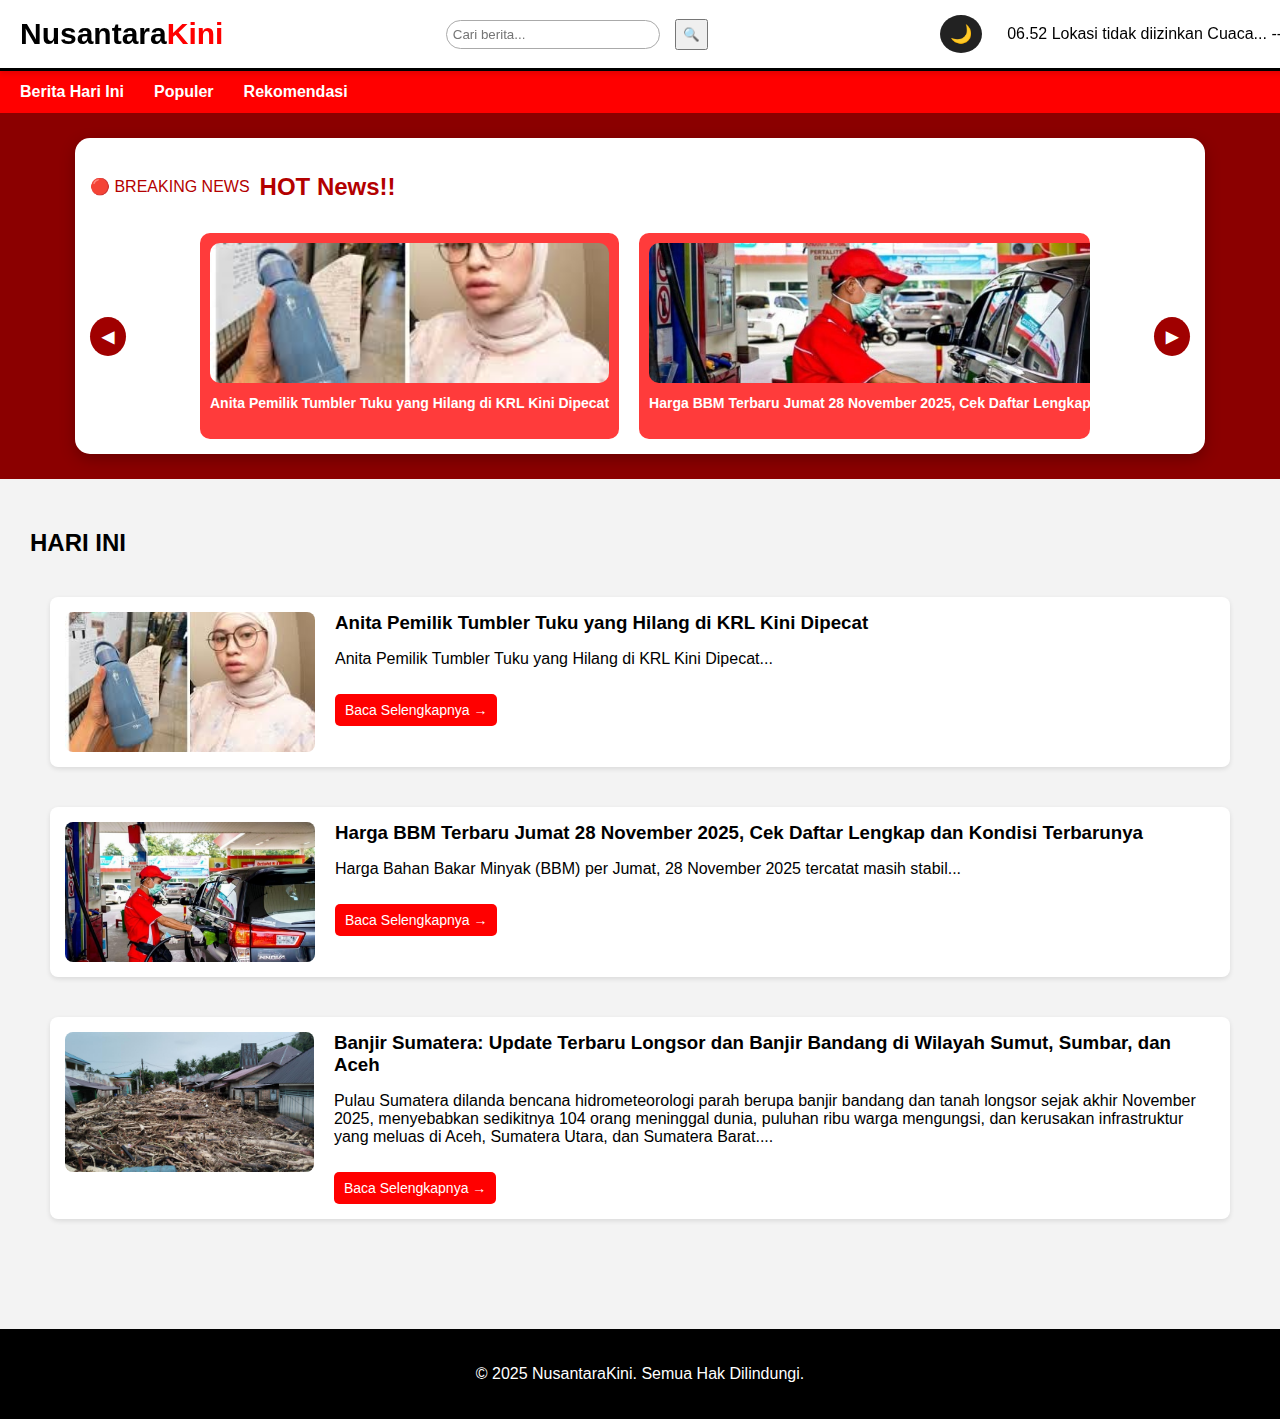
<file: NusantaraKini/index.html>
<!DOCTYPE html>
<html lang="id">
<head>
    <meta charset="UTF-8">
    <meta name="viewport" content="width=device-width, initial-scale=1.0">
    <title>NusantaraKini - Portal Berita</title>

    <!-- CSS -->
    <link rel="stylesheet" href="css/style.css">
    <link rel="stylesheet" href="css/header.css">
    <link rel="stylesheet" href="css/navbar.css">
    <link rel="stylesheet" href="css/content.css">
    <link rel="stylesheet" href="css/footer.css">
</head>
<body>

    <!-- ================= HEADER ================ -->
    <header class="header">
        <div class="logo">
            <span class="red">Nusantara</span>Kini
        </div>

        <div class="search-box">
            <input type="text" id="search-input" placeholder="Cari berita...">
            <button id="search-btn">🔍</button>
        </div>

        <div class="right-info">
            <!-- MODE BUTTON -->
            <button id="mode-btn" class="mode-btn">🌙</button>

             <!-- INFO JAM, CUACA DLL -->
            <div class="top-info">
                <span id="jam">00:00</span>
                <span id="lokasi">Mendeteksi lokasi...</span>
                <span id="cuaca">Cuaca...</span>
                <span id="temperature">--°C</span>
            </div>

        </div>
    </header>

    <!-- ================= NAVBAR ================ -->
    <nav class="navbar">
        <a data-kategori="hari-ini">Berita Hari Ini</a>
        <a data-kategori="populer">Populer</a>
        <a data-kategori="rekomendasi">Rekomendasi</a>
    </nav>

    <!-- ================= BREAKING NEWS SLIDER ================ -->
<section class="breaking-container" id="breaking-section">
    <div class="breaking-box">
        <div class="breaking-header">
            <div class="breaking-badge">🔴 BREAKING NEWS</div>
            <h2 class="breaking-title">HOT News!!</h2>
        </div>

        <div class="breaking-slider">
            <button class="slide-btn left" id="prevSlide">◀</button>

            <div class="breaking-viewport">
                <div class="breaking-wrapper" id="breakingWrapper">
                    <!-- Slider akan diisi JS -->
                </div>
            </div>

            <button class="slide-btn right" id="nextSlide">▶</button>
        </div>
    </div>
</section>


    <!-- ================= CONTENT ================ -->
    <section class="news-container">
        <h2 id="judul-section">Berita Hari Ini</h2>
        <div id="news-list"></div>
    </section>

    <!-- ================= FOOTER ================ -->
    <footer class="footer">
        <p>© 2025 NusantaraKini. Semua Hak Dilindungi.</p>
    </footer>

    <!-- ================= JS ================ -->
    <script src="js/data.js"></script>
    <script src="js/script.js"></script>
    <script src="js/clock.js"></script>
</body>
</html>
</file>
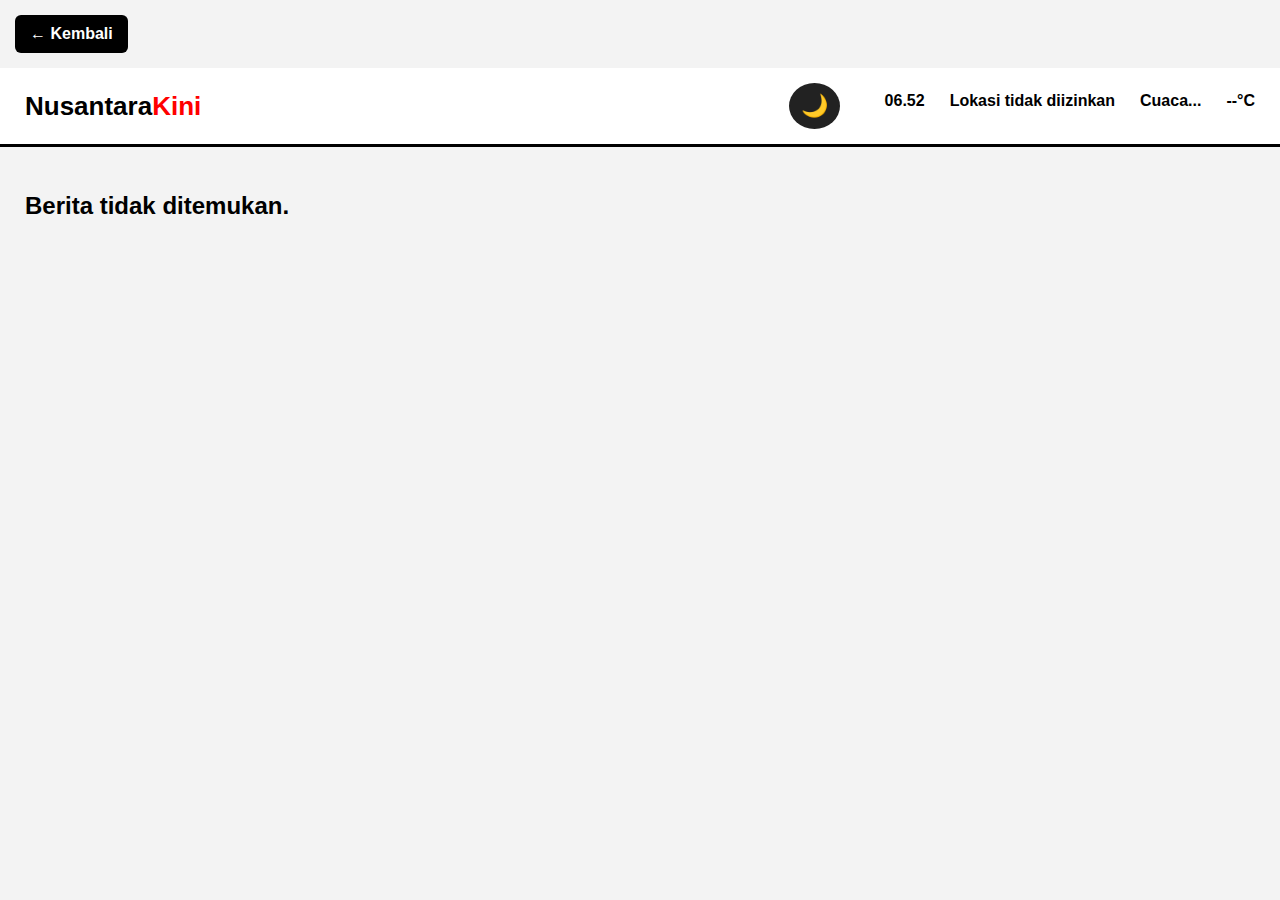
<file: NusantaraKini/berita.html>
<!DOCTYPE html>
<html lang="id">
<head>
    <meta charset="UTF-8">
    <meta name="viewport" content="width=device-width, initial-scale=1.0">
    <title>Detail Berita</title>

    <!-- STYLE UTAMA -->
    <link rel="stylesheet" href="css/style.css">

    <style>
    /* ========================
        TOMBOL KEMBALI
    ========================= */
    .back-btn {
        display: inline-block;
        margin: 15px;
        padding: 10px 15px;
        background: black;
        color: white;
        text-decoration: none;
        border-radius: 6px;
        font-weight: bold;
        transition: 0.3s;
        font-size: 16px;
    }
    .dark-mode .back-btn {
        background: white;
        color: black;
    }

    /* DETAIL */
    .detail-img {
        width: 100%;
        max-width: 900px;
        border-radius: 10px;
        margin: 20px 0;
    }
    .detail-text {
        font-size: 16px;
        line-height: 1.7;
    }

    /* HEADER INFO */
    .top-info {
        display: flex;
        gap: 25px;
        font-size: 16px; /* diperbesar */
        margin-left: 25px;
        margin-top: -10px;
        font-weight: 600;
    }

    /* MODE BUTTON */
    .mode-btn {
        padding: 10px 12px;
        border-radius: 50%;
        border: none;
        cursor: pointer;
        background: #222;
        color: white;
        font-size: 22px;
        margin-left: 20px;
        transition: 0.3s;
    }
    </style>
</head>
<body>

    <!-- Tombol kembali -->
    <a href="index.html" class="back-btn">← Kembali</a>

    <!-- HEADER + MODE + INFO -->
    <header class="header">
        <div class="logo" id="logo-text">
            <span class="red">Nusantara</span>Kini
        </div>

        <div style="display:flex; align-items:center; gap:20px;">
            <!-- MODE BUTTON -->
            <button id="mode-btn" class="mode-btn">🌙</button>

            <!-- INFO JAM, CUACA DLL -->
            <div class="top-info">
                <span id="jam">00:00</span>
                <span id="lokasi">Mendeteksi lokasi...</span>
                <span id="cuaca">Cuaca...</span>
                <span id="temperature">--°C</span>
            </div>
        </div>
    </header>

    <!-- Container Detail Berita -->
    <section class="detail-container">
        <h1 id="detail-judul"></h1>
        <img id="detail-img" class="detail-img">
        <div id="detail-isi" class="detail-text"></div>
    </section>

    <!-- LOAD DATA -->
    <script src="js/data.js"></script>

    <script>
    /* ==========================
       LOAD DETAIL BERITA
    =========================== */
    const urlParams = new URLSearchParams(window.location.search);
    const id = urlParams.get("id");

    const semuaBerita = Object.values(beritaData).flat();
    const data = semuaBerita.find(item => item.id == id);

    if (data) {
    document.getElementById("detail-judul").textContent = data.judul;
    document.getElementById("detail-img").src = data.img;

    // --- Perbaikan supaya paragraf tidak nyambung ---
    const isiContainer = document.getElementById("detail-isi");
    isiContainer.innerHTML = ""; // kosongkan isi lama

    // Jika isi berupa 1 paragraf panjang
    if (typeof data.isi === "string") {
        // Pisahkan paragraf dengan \n\n atau titik dua paragraf
        const paragrafList = data.isi.split("\n\n");

        paragrafList.forEach(p => {
            const tag = document.createElement("p");
            tag.textContent = p;
            isiContainer.appendChild(tag);
        });

    } 
    // Jika isi berupa array paragraf
    else if (Array.isArray(data.isi)) {
        data.isi.forEach(p => {
            const tag = document.createElement("p");
            tag.textContent = p;
            isiContainer.appendChild(tag);
        });
    }

} else {
    document.querySelector(".detail-container").innerHTML =
        "<h2>Berita tidak ditemukan.</h2>";
}


    /* ==========================
       MODE GELAP / TERANG
    =========================== */
    const modeBtn = document.getElementById("mode-btn");
    const logoText = document.getElementById("logo-nusantara"); // hanya bagian Nusantara

    modeBtn.addEventListener("click", () => {
    document.body.classList.toggle("dark-mode");

    if (document.body.classList.contains("dark-mode")) {
        modeBtn.textContent = "☀️";
        logoText.style.color = "white"; // hanya "Nusantara" berubah
    } else {
        modeBtn.textContent = "🌙";
        logoText.style.color = "red"; // kembali ke merah
    }
});


    /* ==========================
       JAM REALTIME
    =========================== */
    function updateJam() {
        const now = new Date();
        document.getElementById("jam").textContent =
            now.toLocaleTimeString("id-ID", { hour: "2-digit", minute: "2-digit" });
    }
    setInterval(updateJam, 1000);
    updateJam();

    /* ==========================
       LOKASI + CUACA + SUHU
    =========================== */
    function updateCuaca(lat, lon) {
        // Contoh cuaca static
        document.getElementById("cuaca").textContent = "Cerah Berawan";
        document.getElementById("temperature").textContent = "27°C";
    }

    if (navigator.geolocation) {
        navigator.geolocation.getCurrentPosition(pos => {
            const lat = pos.coords.latitude.toFixed(2);
            const lon = pos.coords.longitude.toFixed(2);

            document.getElementById("lokasi").textContent = `Lokasi: ${lat}, ${lon}`;
            updateCuaca(lat, lon);
        }, () => {
            document.getElementById("lokasi").textContent = "Lokasi tidak diizinkan";
        });
    } else {
        document.getElementById("lokasi").textContent = "Lokasi tidak didukung";
    }
    </script>

</body>
</html>
</file>
<file: NusantaraKini/css/style.css>
/* ==========================
   GLOBAL
========================== */
body {
    margin: 0;
    font-family: Arial, sans-serif;
    background: #f3f3f3;
    transition: 0.3s;
}

/* MODE GELAP */
.dark-mode {
    background: #1b1b1b;
    color: white;
}

.dark-mode .header,
.dark-mode .news-card {
    background: #2a2a2a;
    color: white;
}

.dark-mode .logo .red {
    color: white !important;
}

.dark-mode .logo span {
    color: white !important;
}

/* ==========================
   HEADER
========================== */
.header {
    background: #fff;
    padding: 15px 25px;
    display: flex;
    align-items: center;
    justify-content: space-between;
    border-bottom: 3px solid black;
    transition: 0.3s;
}

.logo {
    font-size: 26px;
    font-weight: bold;
    color: red;
}

.logo span {
    color: black;
}

.search-box {
    display: flex;
    align-items: center;
    gap: 15px;
}

.search-box input {
    padding: 10px 12px;
    width: 250px;
    border-radius: 20px;
    border: 1px solid #aaa;
}

header {
    position: sticky;
    top: 0;
    z-index: 9999;
    background: #fff;
}

/* ==========================
   NAVBAR
========================== */
.navbar {
    background: red;
    padding: 12px 20px;
    display: flex;
    gap: 30px;
}

.navbar a {
    color: white;
    font-weight: bold;
    cursor: pointer;
    text-decoration: none;
}

/* ==========================
   NEWS CARD
========================== */
.news-container {
    padding: 20px;
}

#news-list {
    padding: 20px;
    display: grid;
    gap: 20px;
}

.news-card {
    display: flex;
    gap: 15px;
    background: white;
    border-radius: 10px;
    padding: 15px;
    box-shadow: 0 0 5px rgba(0,0,0,0.15);
}

.news-card img {
    width: 180px;
    height: 140px;
    object-fit: cover;
    border-radius: 8px;
}

/* ==========================
   DETAIL PAGE
========================== */
.detail-container {
    padding: 25px;
}

.detail-img {
    width: 80%;
    max-width: 600px;
    border-radius: 10px;
    margin: 15px auto;
    display: block;
}

.detail-text p {
    margin-bottom: 15px;
    font-size: 17px;
    line-height: 1.8;
    text-align: justify;
}

/* ==========================
   FOOTER
========================== */
footer {
    background: black;
    color: white;
    padding: 15px;
    text-align: center;
    margin-top: 40px;
}

/* ==========================
   BREAKING NEWS
========================== */
.breaking-container {
    background: #8B0000;
    padding: 25px 0;
    display: flex;
    justify-content: center;
}

.breaking-box {
    background: white;
    width: 92%;
    border-radius: 15px;
    padding: 15px;
    box-shadow: 0 5px 15px rgba(0,0,0,0.25);
}

.breaking-header {
    display: flex;
    align-items: center;
    gap: 10px;
}

.breaking-slider {
    position: relative;
    margin-top: 12px;
    display: flex;
    align-items: center;
}

.slide-btn {
    background: #a00000;
    color: white;
    border: none;
    padding: 10px 12px;
    border-radius: 50%;
    cursor: pointer;
    font-size: 16px;
    font-weight: bold;
    z-index: 999;
}

.left {
    margin-right: 8px;
}

.right {
    margin-left: 8px;
}

.breaking-badge,
.breaking-title,
.hot-news-title {
    color: #b30000 !important;
}

/* =========================
   BREAKING NEWS IKLAN TAMBAHAN
========================= */
.breaking-viewport {
    width: 960px; /* lebar frame tengah */
    margin: 0 auto; /* center frame */
    overflow: hidden;
    border-radius: 10px;
    position: relative;
}

.breaking-wrapper {
    display: flex;
    transition: transform 0.5s ease-in-out;
}

.breaking-item {
    min-width: 280px; /* lebih kecil dari sebelumnya */
    margin: 0 10px; /* jarak antar item */
    flex-shrink: 0;
    background: #ff3b3b;
    border-radius: 10px;
    text-align: center;
    padding: 10px;
    color: white;
}

.breaking-item img {
    width: 100%;
    height: 140px;
    object-fit: cover;
    border-radius: 10px;
}

.breaking-item h4 {
    font-size: 14px;
    margin-top: 8px;
}


/* ==========================
   TOMBOL & MODE BUTTON
========================== */
.btn-news {
    display: inline-block;
    background: red !important;
    padding: 8px 10px;
    color: white !important;
    text-decoration: none;
    border-radius: 5px;
    margin-top: 10px;
    font-size: 14px;
}

.dark-mode .btn-news {
    background: red !important;
    color: white !important;
}

.mode-btn {
    padding: 8px 10px;
    border-radius: 50%;
    border: none;
    cursor: pointer;
    background: #222;
    color: white;
    font-size: 18px;
    margin-left: 10px;
    transition: 0.3s;
}

.mode-btn:hover {
    transform: scale(1.1);
}

/* ======= PERBAIKAN SLIDER KE TENGAH ======= */

/* Container merah breaking news */
.breaking-container {
    display: flex;
    justify-content: center;
}

/* Kotak putih Breaking Box */
.breaking-box {
    width: 90%;
    max-width: 1100px;
    margin: 0 auto;
}

/* Seluruh slider di tengah */
.breaking-slider {
    display: flex;
    justify-content: center;
    align-items: center;
    gap: 15px;
}

/* Frame slider */
.breaking-viewport {
    width: 900px;
    max-width: 100%;
    margin: 0 auto;
}

/* Tombol panah rapat & tepat tengah */
.slide-btn {
    display: flex;
    justify-content: center;
    align-items: center;
}
</file>
<file: NusantaraKini/css/header.css>
.header {
    width: 100%;
    background: white;
    padding: 15px 20px;
    display: flex;
    align-items: center;
    justify-content: space-between;
    box-shadow: 0 3px 5px rgba(0,0,0,0.1);
}

.logo {
    font-size: 30px;
    font-weight: bold;
}

.search-box input {
    padding: 6px;
    width: 200px;
}

.search-box button {
    padding: 6px;
}

.right-info {
    display: flex;
    align-items: center;
    gap: 25px;
}

.clock-section {
    display: flex;
    flex-direction: column;
    font-size: 14px;
}

.weather img {
    width: 35px;
}

.auth a {
    text-decoration: none;
    color: black;
    margin: 0 5px;
}
</file>
<file: NusantaraKini/css/navbar.css>
.navbar {
    background: red;
    padding: 12px 20px;
    display: flex;
    gap: 30px;
}

.navbar a {
    color: white;
    font-weight: bold;
    text-decoration: none;
}
</file>
<file: NusantaraKini/css/content.css>
.news-container {
    padding: 30px;
}

.news-card {
    background: white;
    padding: 15px;
    margin-bottom: 20px;
    display: flex;
    gap: 20px;
    border-radius: 8px;
    box-shadow: 0 2px 5px rgba(0,0,0,0.1);
}

.news-card img {
    width: 250px;
    border-radius: 8px;
}

.news-card .text h3 {
    margin: 0;
}

.news-card button {
    margin-top: 10px;
    padding: 8px 15px;
    background: red;
    color: white;
    border: none;
    border-radius: 5px;
}
</file>
<file: NusantaraKini/css/footer.css>
.footer {
    padding: 20px;
    background: black;
    color: white;
    text-align: center;
}
</file>
